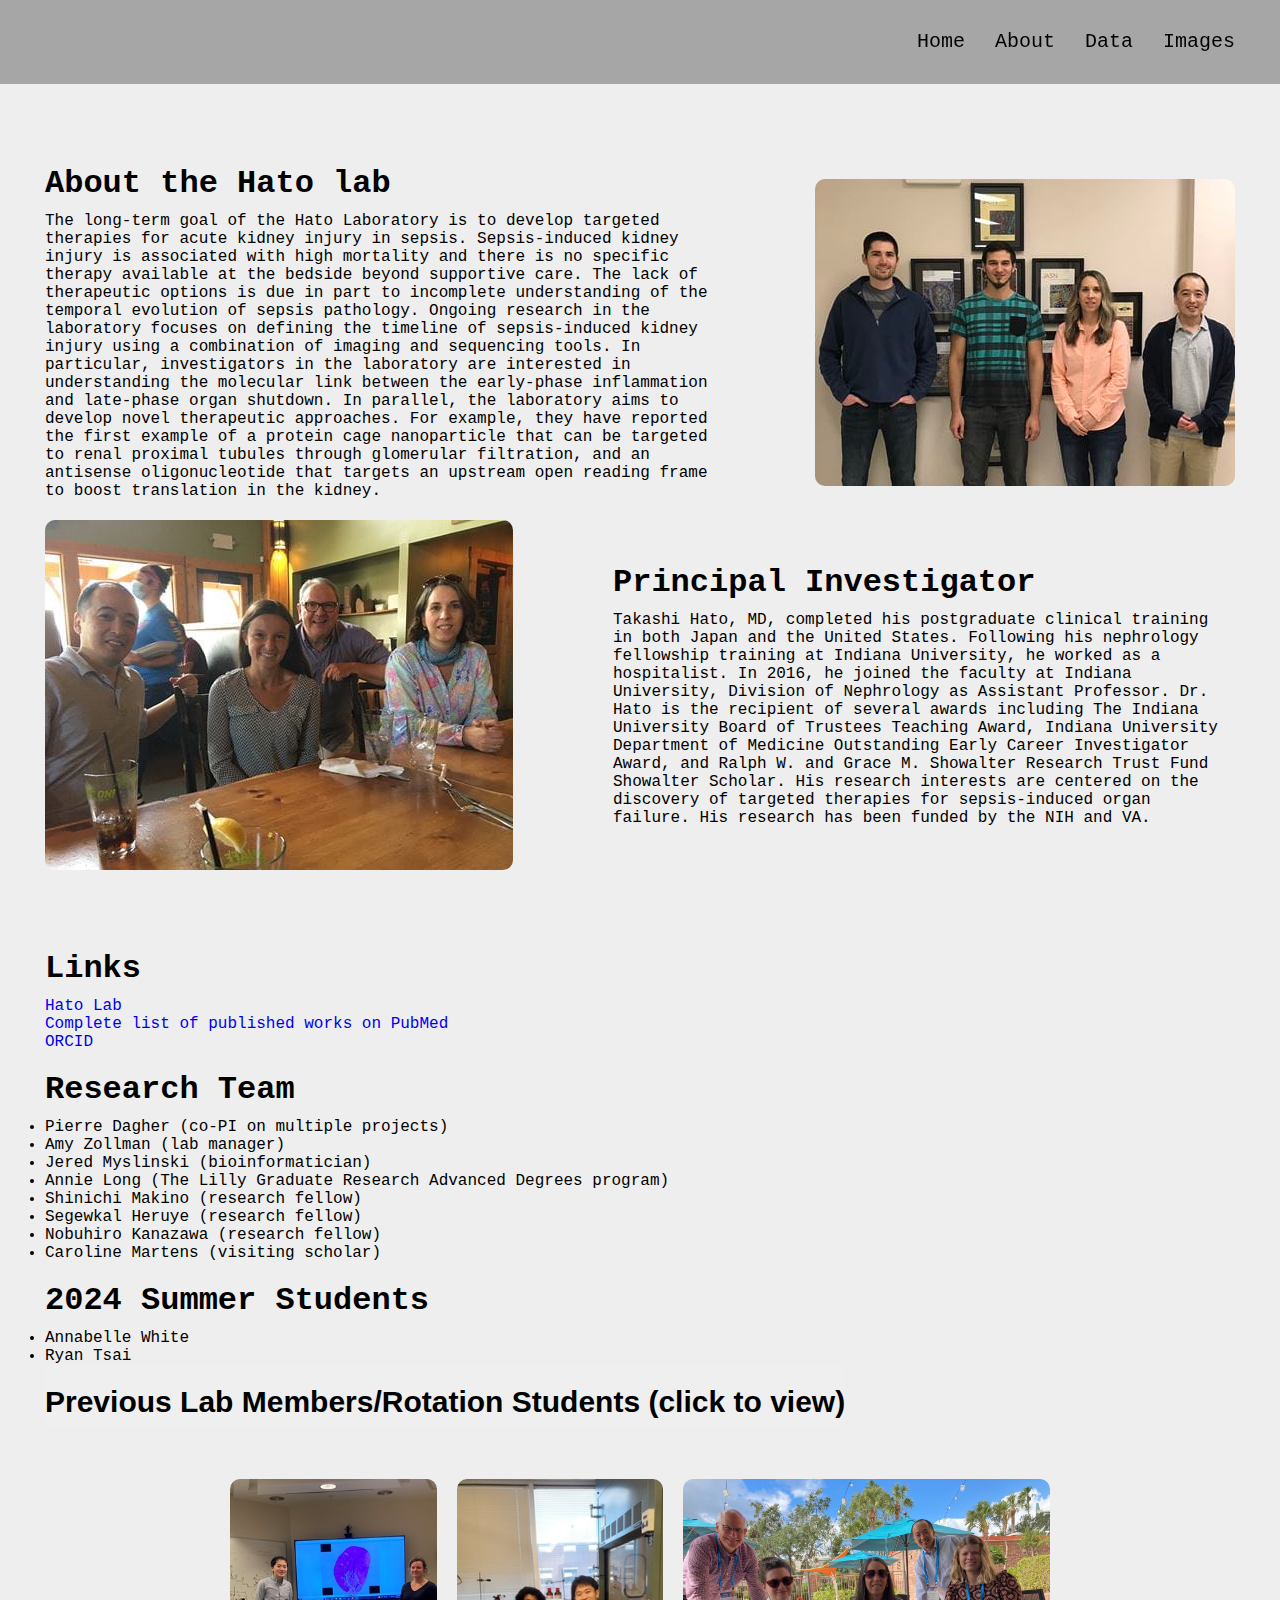
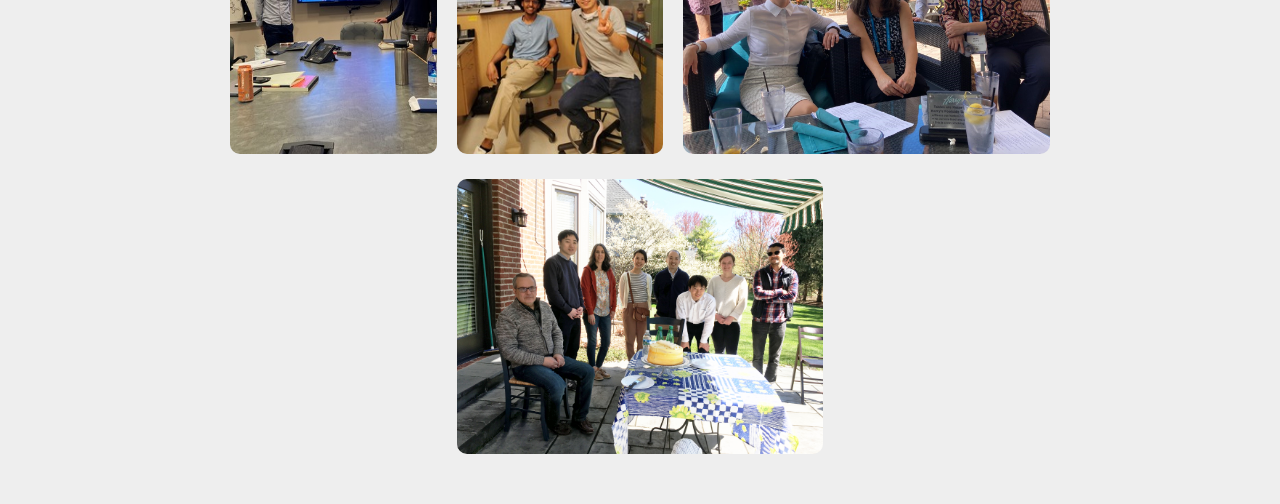
<file: about.html>
<!DOCTYPE html>
<html lang="en">
<head>
    <meta charset="UTF-8">
    <meta name="viewport" content="width=device-width, initial-scale=1.0">
    <title>About Hato Lab</title>
    <link rel="stylesheet" href="about.css">
    <link rel="stylesheet" href="navbar_styles.css">
</head>
<body>
    <nav>
        <ul>
          <a href="index.html">
            <li>Home</li>
          </a>
          <a href="about.html">
            <li>About</li>
          </a>
          <a href="data.html">
            <li>Data</li>
          </a>
          <a href="images.html">
            <li>Images</li>
          </a>
        </ul>
      </nav>
    <main>
        
        <section id="bio">
          <div class="description">
            <h1>About the Hato lab</h1>
            <p >The long-term goal of the Hato Laboratory is to develop targeted therapies for acute kidney injury in sepsis. Sepsis-induced kidney injury is associated with high mortality and there is no specific therapy available at the bedside beyond supportive care. The lack of therapeutic options is due in part to incomplete understanding of the temporal evolution of sepsis pathology. Ongoing research in the laboratory focuses on defining the timeline of sepsis-induced kidney injury using a combination of imaging and sequencing tools. In particular, investigators in the laboratory are interested in understanding the molecular link between the early-phase inflammation and late-phase organ shutdown. In parallel, the laboratory aims to develop novel therapeutic approaches. For example, they have reported the first example of a protein cage nanoparticle that can be targeted to renal proximal tubules through glomerular filtration, and an antisense oligonucleotide that targets an upstream open reading frame to boost translation in the kidney.</p>
          </div>
            <img src="./images/hato_lab.jpg" alt="Hato's team">
        </section>
        <section id="PI">
         
            <img src="./images/hato_team.JPG" alt="Takashi Hato, MD">
            <div class="description">
              <h1>Principal Investigator</h1>
              <p >
                Takashi Hato, MD, completed his postgraduate clinical training in both Japan and the United States. Following his nephrology fellowship training at Indiana University, he worked as a hospitalist. In 2016, he joined the faculty at Indiana University, Division of Nephrology as Assistant Professor. Dr. Hato is the recipient of several awards including The Indiana University Board of Trustees Teaching Award, Indiana University Department of Medicine Outstanding Early Career Investigator Award, and Ralph W. and Grace M. Showalter Research Trust Fund Showalter Scholar. His research interests are centered on the discovery of targeted therapies for sepsis-induced organ failure. His research has been funded by the NIH and VA.
               </p> </div>
        </section>
        <section id="links">
         
          <h1>Links</h1>
          <p><a href="https://github.com/hato-lab">Hato Lab</a></p>
          <p><a href="https://www.ncbi.nlm.nih.gov/myncbi/1bAUDew_-nZk7/bibliography/public/">Complete list of published works on PubMed</a></p>
          <p><a href="https://orcid.org/0000-0002-0446-6575">ORCID</a></p>
        </section>
        <section id="team">
         
          <h1>Research Team</h1>
          <ul>
            <li>Pierre Dagher (co-PI on multiple projects)</li>
            <li>Amy Zollman (lab manager)</li>
            <li>Jered Myslinski (bioinformatician)</li>
            <li>Annie Long (The Lilly Graduate Research Advanced Degrees program)</li>
            <li>Shinichi Makino (research fellow)</li>
            <li>Segewkal Heruye (research fellow)</li>
            <li>Nobuhiro Kanazawa (research fellow)</li>
            <li>Caroline Martens (visiting scholar)</li>
          </ul>
          <h1>2024 Summer Students</h1>
          <ul>
            <li>Annabelle White</li>
            <li>Ryan Tsai</li>
          </ul>
        <button type="button" class="collapsible"><h1>Previous Lab Members/Rotation Students (click to view)</h1></button>
        <div class="content">
          <ul>
            <li>Arvin Halim (PhD candidate at IU)</li>
        <li>Ashley Kidwell (MD/PhD candidate at Texas A&M)</li>
        <li>Bernard Maier (Assistant research professor at IU Hematology/Oncology)</li>
        <li>Danielle Janosevic (Assistant professor at IU Nephrology)</li>
        <li>David Rodriguez (graduate student at IU)</li>
        <li>Franziska Blender (University of Potsdam)</li>
        <li>Kevin Ni (Internal medicine resident at University of Colorado)</li>
        <li>Madelyn Chadwick (Purdue University)</li>
        <li>S. Louise Pay (writer/editor)</li>
        <li>Shiv Pratap Singh Yadav</li>
        <li>Thomas McCarthy (industry)</li>
        <li>Zain Siddiqui (Indiana University)</li>
          </ul>
        </div>

        
        </section>
        <section id="images">
             <div class="image-wrapper"><img src="./images/MRSA.jpg" class = "vertical" alt="caroline stands in front of kidney tissue images"></div>
           <div class="image-wrapper"><img src="./images/hato_team_peace_sign.jpg" class = "vertical" alt=""></div>
            <div class="image-wrapper"><img src="./images/hato_team_outside.jpg"  class = "horizontal" alt=""></div>
            <div class="image-wrapper"><img src="./images/hato_team_celebrate.jpg" class = "horizontal" alt=""></div>
        </section> 
          
          </main>
</body>

<script>
  var coll = document.getElementsByClassName("collapsible");
var i;

for (i = 0; i < coll.length; i++) {
  coll[i].addEventListener("click", function() {
    this.classList.toggle("active");
    var content = this.nextElementSibling;
    if (content.style.display === "block") {
      content.style.display = "none";
    } else {
      content.style.display = "block";
    }
  });
}
</script>



</html>
</file>
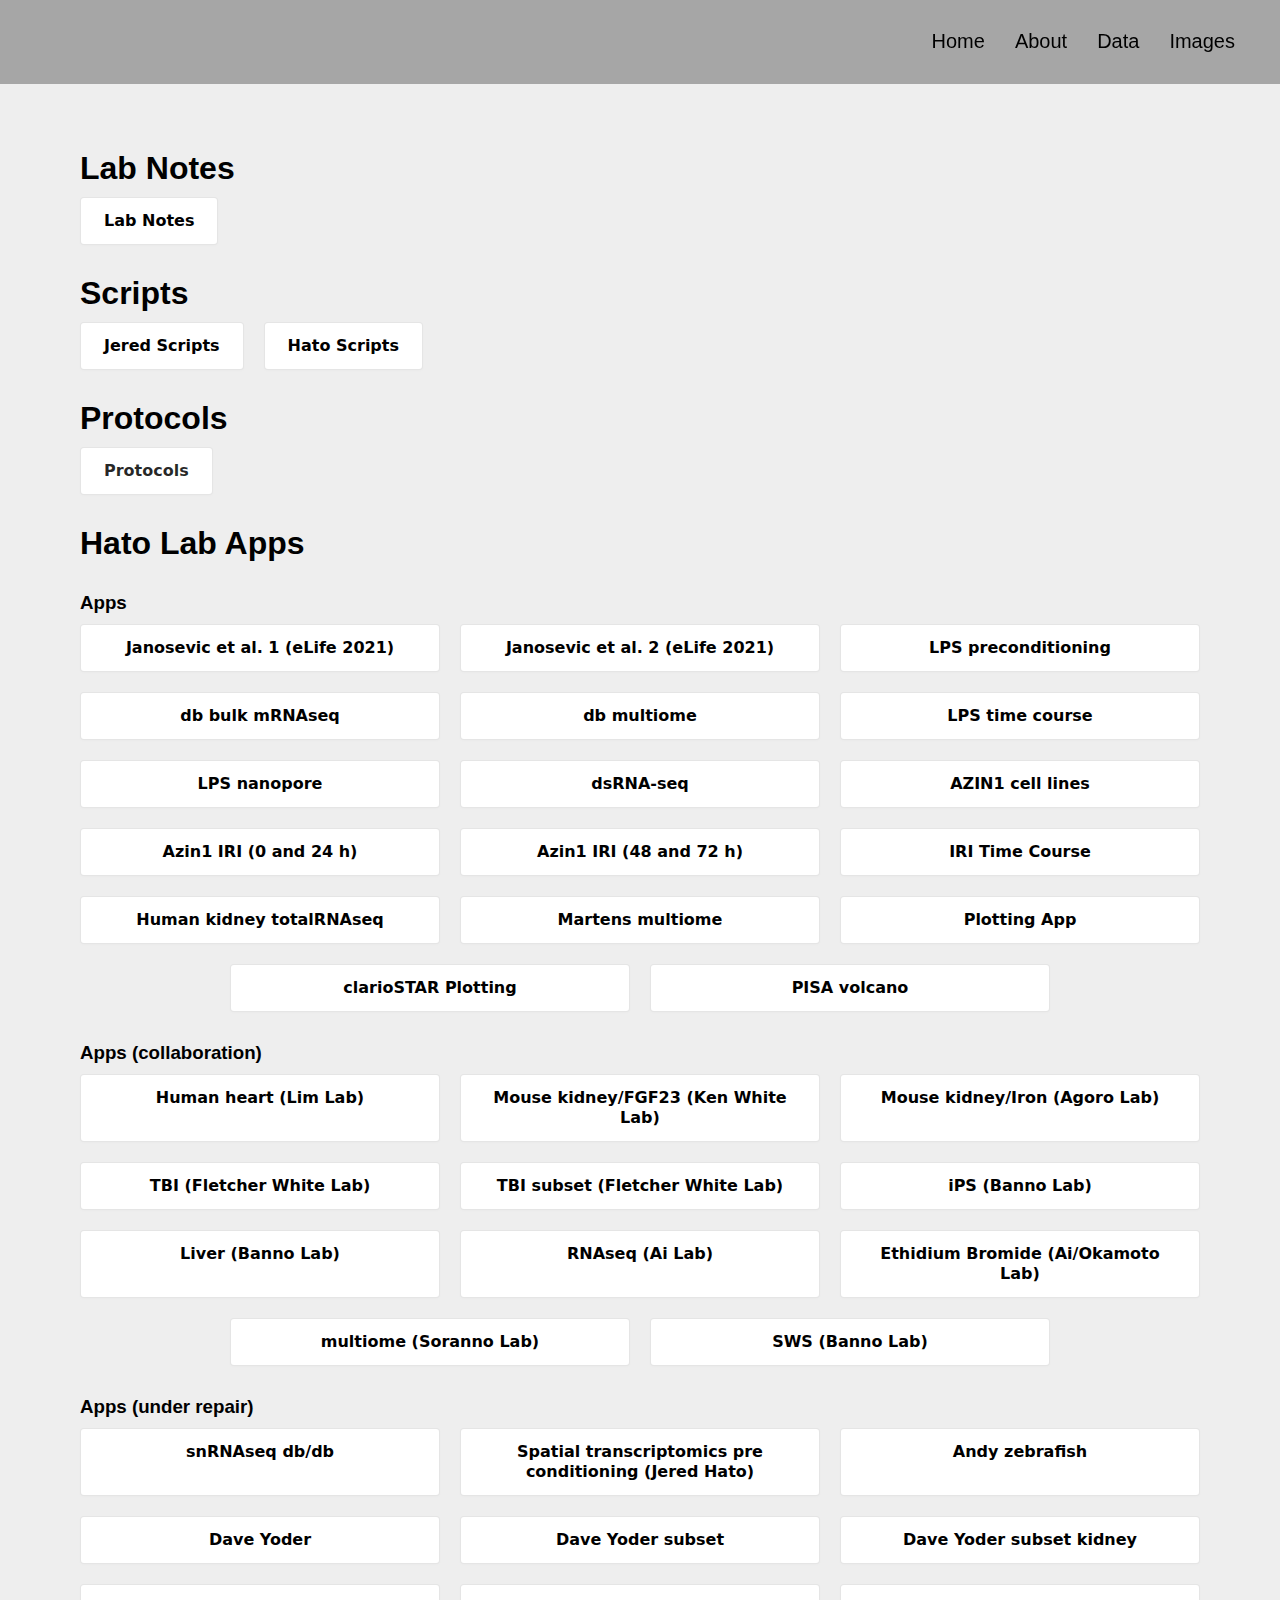
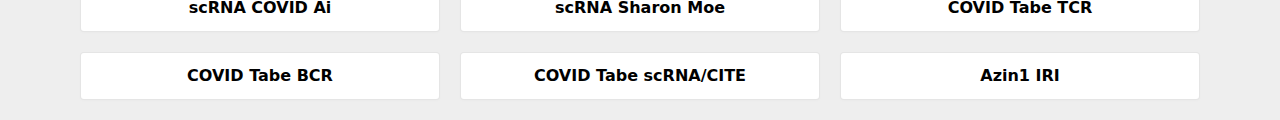
<file: data.html>
<!DOCTYPE html>
<html lang="en">
<head>
    <meta charset="UTF-8">
    <meta name="viewport" content="width=device-width, initial-scale=1.0">
    <title>Hato Lab Data</title>
    <link rel="stylesheet" href="data_styles.css">
    <link rel="stylesheet" href="navbar_styles.css">
</head>
<body>
    <nav>
        <ul>
          <a href="index.html">
            <li>Home</li>
          </a>
          <a href="about.html">
            <li>About</li>
          </a>
          <a href="data.html">
            <li>Data</li>
          </a>
          <a href="images.html">
            <li>Images</li>
          </a>
        </ul>
      </nav>
    <main>
        <!-- Hato Lab Notes Section -->
        <h1>Lab Notes</h1>
        <ul id="labNotes">
          <li><a href="https://docs.google.com/document/d/1aBVnSMFC8ZFI4STuHvTEwXi6cjPYAXJOcDKFx4AnRl8/edit?usp=drive_link">Lab Notes</a></li>
        </ul>
        <!-- Hato Lab Script Lists Section -->
        <h1>Scripts</h1>
        <ul id="labScripts">
          <li><a href="jeredscripts.html">Jered Scripts</a></li>
          <li><a href="hatoscripts.html">Hato Scripts</a></li>
        </ul>
        <!-- Hato Lab Protocols Section -->
        <h1>Protocols</h1>
        <a href="protocols.html" id="protocolsLink">Protocols</a>
        <script src="protocols.js"></script>
        <!-- Hato Lab Apps Section -->
        <h1>Hato Lab Apps</h1>
        <!-- <ul id="appList"></ul> -->
        <!-- <script src="script.js"></script> -->
        <h3>Apps</h3>
          <ul id="appList">
            
            <li><a href="https://connect.posit.iu.edu/328/">Janosevic et al. 1 (eLife 2021)</a></li>
            <li><a href="https://connect.rstudio.iu.edu/content/19/">Janosevic et al. 2 (eLife 2021)</a></li>  
            <li><a href="https://connect.posit.iu.edu/417">LPS preconditioning</a></li>
            <li><a href="https://connect.posit.iu.edu/content/26047561-1f73-4c6b-9cd4-2e0a42c0396f">db bulk mRNAseq</a></li>
            <li><a href="https://connect.posit.iu.edu/412/"> db multiome</a></li>
            <li><a href="https://connect.posit.iu.edu/content/ac17d8e0-70f4-4df7-8d2f-d2128e72bca8/">LPS time course</a></li>
            <li><a href="https://www.hgc.jp/~zengchao/hatolab/jb2/">LPS nanopore</a></li>
            <li><a href="https://connect.posit.iu.edu/view_GY/">dsRNA-seq</a></li>
            <li><a href="https://connect.posit.iu.edu/azin1/">AZIN1 cell lines</a></li>
            <li><a href="https://connect.posit.iu.edu/azin1_mouse_kidney/">Azin1 IRI (0 and 24 h)</a></li>
            <li><a href="https://connect.posit.iu.edu/IRI_timecourse_Azin1/">Azin1 IRI (48 and 72 h)</a></li>
            <li><a href="https://connect.posit.iu.edu/IRI_timecourse_WT">IRI Time Course</a></li>
            <li><a href="https://connect.posit.iu.edu/bulk_kidney_bx/">Human kidney totalRNAseq</a></li>
            <li><a href="https://connect.posit.iu.edu/473/">Martens multiome</a></li>
            <li><a href="https://connect.posit.iu.edu/580/">Plotting App</a></li>
            <li><a href="https://connect.posit.iu.edu/589/">clarioSTAR Plotting</a></li>
            <li><a href="https://connect.posit.iu.edu/PISA/">PISA volcano</a></li>
          </ul>

          <h3>Apps (collaboration)</h3>
          <ul id="appList">
            <li><a href="https://connect.rstudio.iu.edu/content/70/">Human heart (Lim Lab)</a></li>
            <li><a href="https://connect.posit.iu.edu/112/">Mouse kidney/FGF23 (Ken White Lab)</a></li>
            <li><a href="https://connect.posit.iu.edu/iron_kidney/">Mouse kidney/Iron (Agoro Lab)</a></li>
            <li><a href="https://connect.rstudio.iu.edu/content/98302958-b490-49b6-89f2-16d71eca8d11">TBI (Fletcher White Lab)</a></li>
            <li><a href="https://connect.posit.iu.edu/TBI2023/">TBI subset (Fletcher White Lab)</a></li>
            <li><a href="https://connect.rstudio.iu.edu/connect/#/apps/184/">iPS (Banno Lab)</a></li>
            <li><a href="https://connect.rstudio.iu.edu/298/">Liver (Banno Lab)</a></li>
            <li><a href="https://connect.rstudio.iu.edu/content/765a23bb-c26e-480a-882e-8b81d905ecea">RNAseq (Ai Lab)</a></li>
            <li><a href="https://connect.posit.iu.edu/etbr/">Ethidium Bromide (Ai/Okamoto Lab)</a></li>
            <li><a href="https://connect.posit.iu.edu/483/">multiome (Soranno Lab)</a></li>
            <li><a href="https://connect.rstudio.iu.edu/sws/">SWS (Banno Lab)</a></li>
          </ul>
        
          <h3>Apps (under repair)</h3>
          <ul id="appList">
            <li><a href="https://connect.rstudio.iu.edu/content/21/">snRNAseq db/db</a></li>
            <li><a href="https://connect.rstudio.iu.edu/connect/#/apps/128/">Spatial transcriptomics pre conditioning (Jered Hato)</a></li>
            <li><a href="https://connect.rstudio.iu.edu/connect/#/apps/90">Andy zebrafish</a></li>
            <li><a href="https://connect.rstudio.iu.edu/connect/#/apps/88/">Dave Yoder</a></li>
            <li><a href="https://connect.rstudio.iu.edu/connect/#/apps/91/">Dave Yoder subset</a></li>
            <li><a href="https://connect.rstudio.iu.edu/connect/#/apps/107/">Dave Yoder subset kidney</a></li>
            <li><a href="https://connect.rstudio.iu.edu/connect/#/apps/125/">scRNA COVID Ai</a></li>
            <li><a href="https://connect.rstudio.iu.edu/connect/#/apps/127/">scRNA Sharon Moe</a></li>
            <li><a href="https://connect.rstudio.iu.edu/connect/#/apps/133/">COVID Tabe TCR</a></li>
            <li><a href="https://connect.rstudio.iu.edu/connect/#/apps/134/">COVID Tabe BCR</a></li>
            <li><a href="https://connect.rstudio.iu.edu/connect/#/apps/139/">COVID Tabe scRNA/CITE</a></li>
            <li><a href="https://connect.posit.iu.edu/Azin1_IRI/">Azin1 IRI</a></li>
          </ul>




        <!-- <script src="./scroll-animation.js"></script> -->
    </main>
    
</body>



</html>
</file>
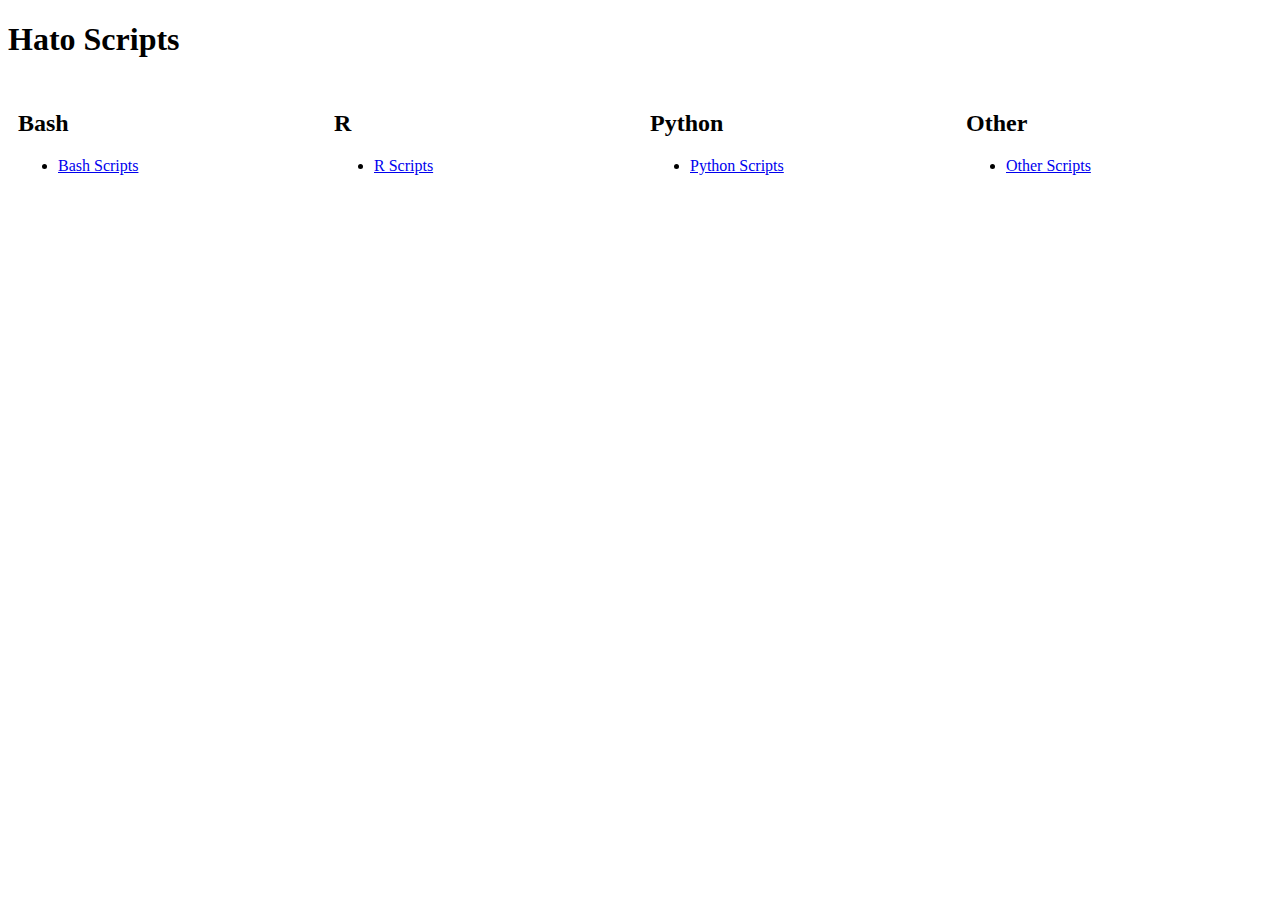
<file: hatoscripts.html>
<!DOCTYPE html>
<html>
<head>
  <title>Hato Scripts</title>
  <style>
    .column {
      float: left;
      width: 25%;
      padding: 10px;
      box-sizing: border-box;
    }
    .row::after {
      content: "";
      clear: both;
      display: table;
    }
  </style>
</head>
<body>
  <h1>Hato Scripts</h1>
  <div class="row">
    <div id="bashColumn" class="column">
      <h2>Bash</h2>
      <ul></ul>
    </div>
    <div id="rColumn" class="column">
      <h2>R</h2>
      <ul></ul>
    </div>
    <div id="pythonColumn" class="column">
      <h2>Python</h2>
      <ul></ul>
    </div>
    <div id="otherColumn" class="column">
      <h2>Other</h2>
      <ul></ul>
    </div>
  </div>

  <script src="hatoscripts.js"></script>
</body>
</html>
</file>
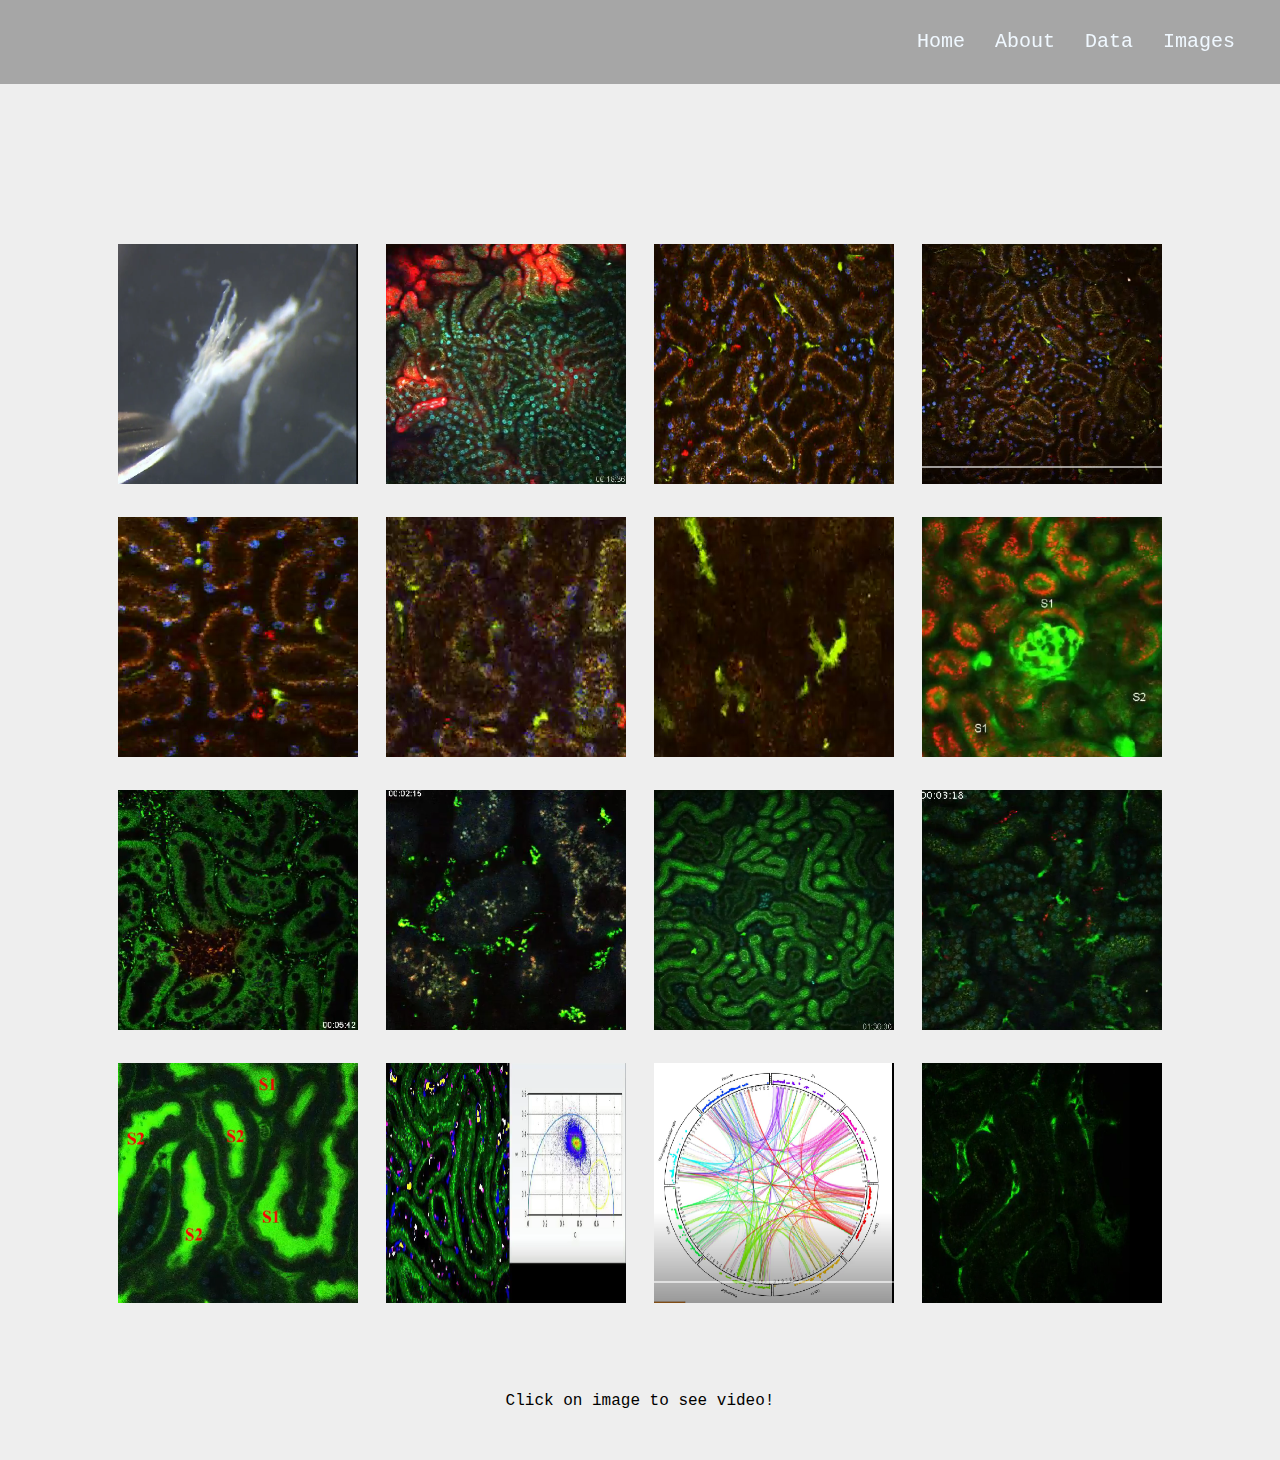
<file: images.html>
<!DOCTYPE html>
<html lang="en">
<head>
    <meta charset="UTF-8">
    <meta name="viewport" content="width=device-width, initial-scale=1.0">
    <title>Document</title>
    <link rel="stylesheet" href="style.css">
    <link rel="stylesheet" href="navbar_styles.css">
    <link rel="stylesheet" href="images_page_styles.css">
</head>
<body>
    <nav>
        <ul>
          <a href="index.html">
            <li>Home</li>
          </a>
          <a href="about.html">
            <li>About</li>
          </a>
          <a href="data.html">
            <li>Data</li>
          </a>
          <a href="images.html">
            <li>Images</li>
          </a>
        </ul>
      </nav>
      <section id="videos">
        <a href="https://drive.google.com/file/d/1TqJmuBboRjxN3HhScVWknuZMllwzKDiq/view?usp=sharing"><img src="./images/first_video.png" alt=""></a>
        <a href="https://drive.google.com/file/d/1aRqmyGIpnbFsCuRug5aYXaOHxGjHMG0o/view?usp=sharing"><img src="./images/second_video.png" alt=""></a>
        <a href="https://drive.google.com/file/d/16tO81LLHD_pJLI_C63Jhk1bf0p-r6nn4/view?usp=sharing"><img src="./images/third_video.png" alt=""></a>
        <a href="https://drive.google.com/file/d/1VtZv4sI_Si50T9VSIuxw5FYKjkeKo2aU/view?usp=sharing"><img src="./images/4th_video.png" alt=""></a>
        <a href="https://drive.google.com/file/d/1ls0ed2T2MJXU3d55Akx0zLkF3zSr-SyV/view?usp=sharing"><img src="./images/fifth_video.png" alt=""></a>
        <a href="https://drive.google.com/file/d/1PDjmTF4sDqs5FUFQLNtaZiZ6gjRuQPFo/view?usp=sharing"><img src="./images/sixth_video.png" alt=""></a>
        <a href="https://drive.google.com/file/d/1CWiquMvfAtEnWuq6cwmhZ74AJilkv_oI/view?usp=sharing"><img src="./images/seventh_video.png" alt=""></a>
        <a href="https://drive.google.com/file/d/1B-w1vLQgh2zedcZsi1GC9Ay2HL5hK638/view?usp=sharing"><img src="./images/eigth_video.png" alt=""></a>
        <a href="https://drive.google.com/file/d/1dgd7SqXWcGO2ajEivAE_AT9p7Ct2CyeV/view?usp=sharing"><img src="./images/ninth_video.png" alt=""></a>
        <a href="https://drive.google.com/file/d/1i6Qbkb-bfm0ieAbanDWYmzIvf0Bd88Xp/view?usp=sharing"><img src="./images/tenth_video.png" alt=""></a>
        <a href="https://drive.google.com/file/d/1YeyED4eoVwX8BjGMBp3dKw0B2FDTnj48/view?usp=sharing"><img src="./images/eleventh_video.png" alt=""></a>
        <a href="https://drive.google.com/file/d/1BT8Wwc01RsGv3p40rf7d2PvyS2mhhvd1/view?usp=sharing"><img src="./images/twelth_video.png" alt=""></a>
        <a href="https://drive.google.com/file/d/124YgVEJnq_IgEwesU9JayxaCkksDNVBt/view?usp=sharing"><img src="./images/thirteenth_video.png" alt=""></a>
        <a href="https://drive.google.com/file/d/1EiqKTgWBSKWHuvsfJ3O0esOeMC9Ujr4c/view?usp=sharing"><img src="./images/fourteenth_video.png" alt=""></a>
        <a href="https://drive.google.com/file/d/1TkttGVzwGD73SMWe7jQMcWRKNML9rqHe/view?usp=sharing"><img src="./images/fifteenth_video.png" alt=""></a>
        <a href="https://drive.google.com/file/d/1J2Q5HbcxNKT_mb8sK5_XOzYiUHg42wi8/view?usp=sharing"><img src="./images/sixteenth_video.png" alt=""></a>
      </section>
    <section id="description">Click on image to see video!</section>
</body>

</html>
</file>
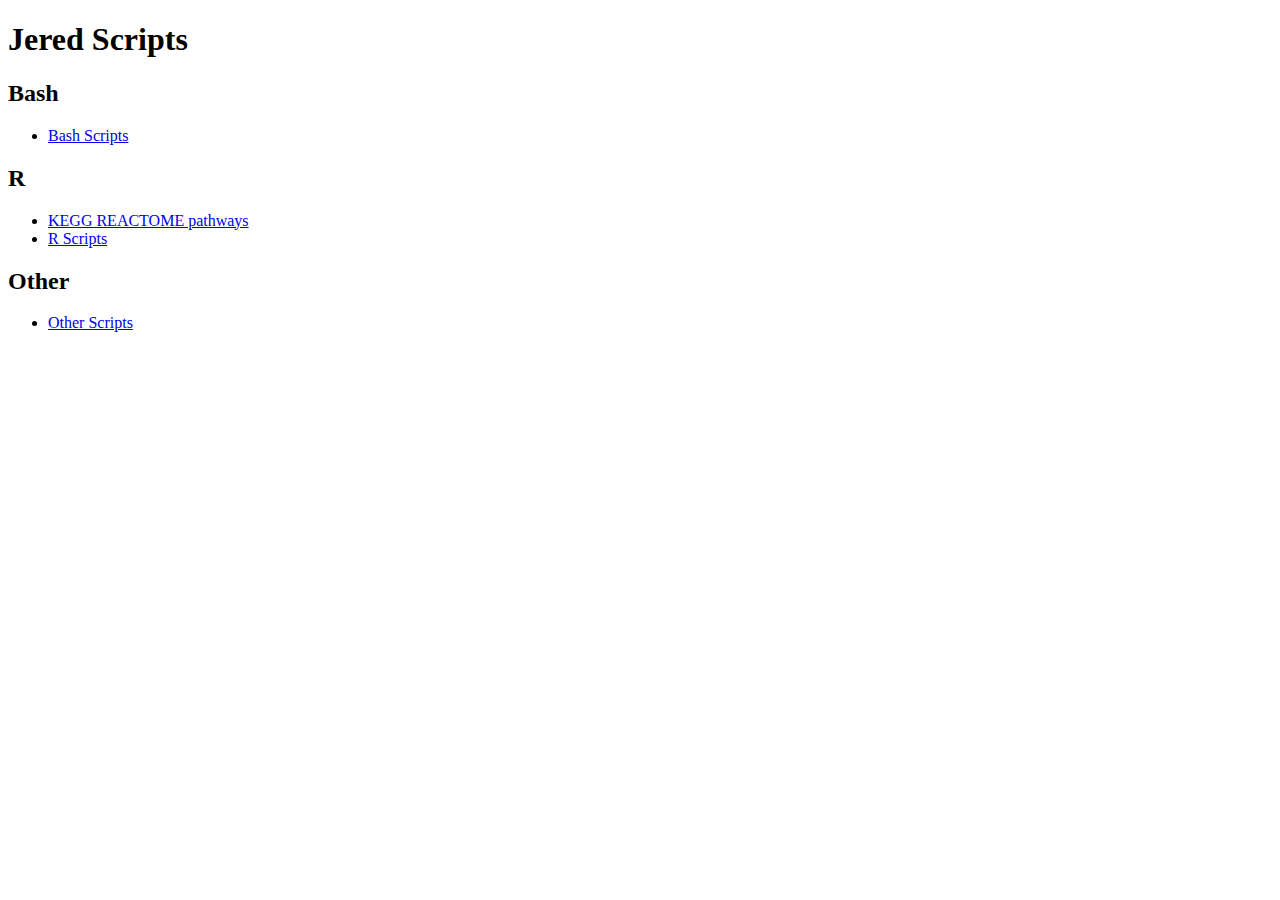
<file: JeredScripts.html>
<!DOCTYPE html>
<html>
<head>
  <title>Jered Scripts</title>
</head>
<body>
  <h1>Jered Scripts</h1>
  <div id="bashColumn"><h2>Bash</h2><ul></ul></div>
  <div id="rColumn"><h2>R</h2><ul></ul></div>
  <div id="otherColumn"><h2>Other</h2><ul></ul></div>

  <script src="jeredscripts.js"></script>
</body>
</html>
</file>
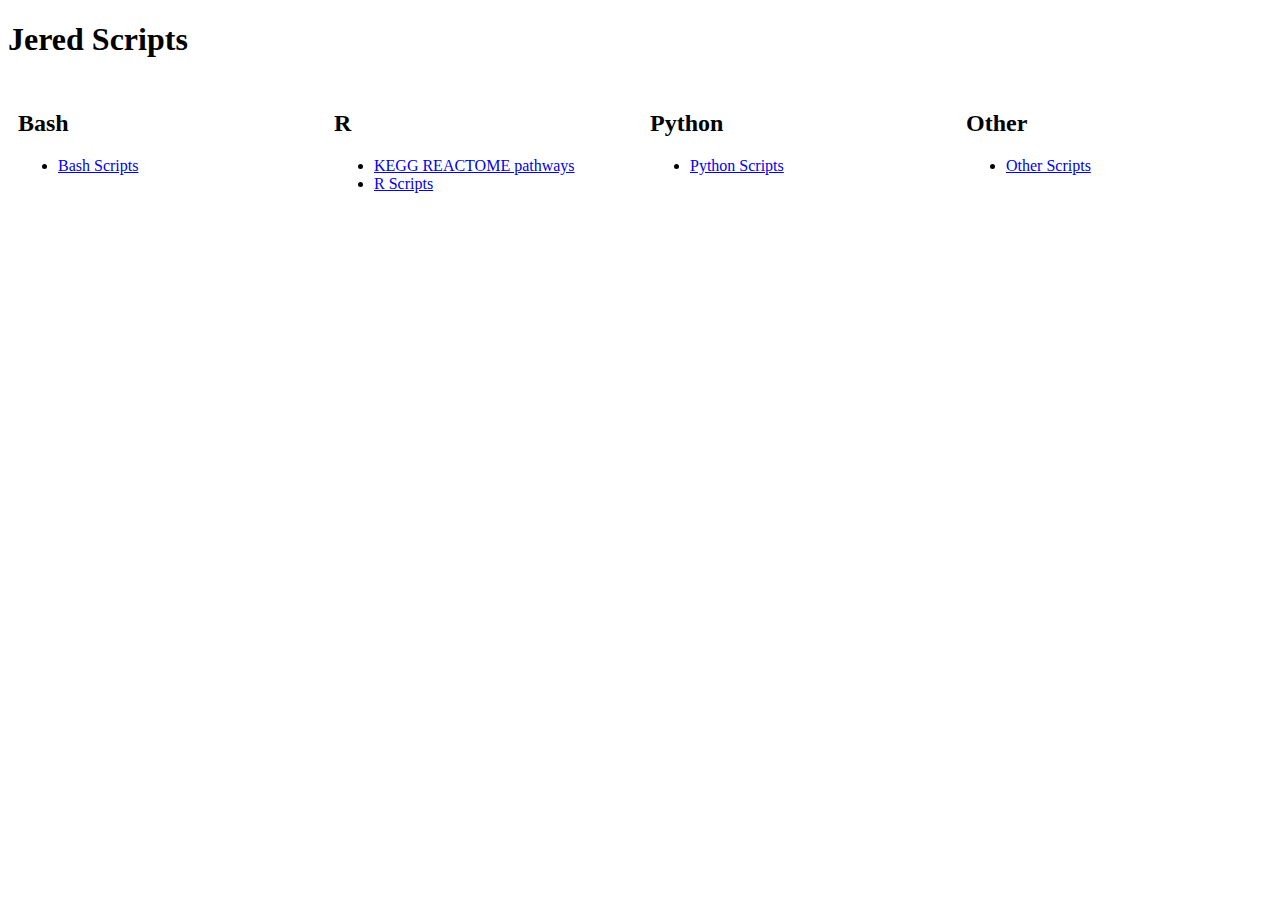
<file: jeredscripts.html>
<!DOCTYPE html>
<html>
<head>
  <title>Jered Scripts</title>
  <style>
    .column {
      float: left;
      width: 25%;
      padding: 10px;
      box-sizing: border-box;
    }
    .row::after {
      content: "";
      clear: both;
      display: table;
    }
  </style>
</head>
<body>
  <h1>Jered Scripts</h1>
  <div class="row">
    <div id="bashColumn" class="column">
      <h2>Bash</h2>
      <ul></ul>
    </div>
    <div id="rColumn" class="column">
      <h2>R</h2>
      <ul></ul>
    </div>
    <div id="pythonColumn" class="column">
      <h2>Python</h2>
      <ul></ul>
    </div>
    <div id="otherColumn" class="column">
      <h2>Other</h2>
      <ul></ul>
    </div>
  </div>

  <script src="jeredscripts.js"></script>
</body>
</html>
</file>
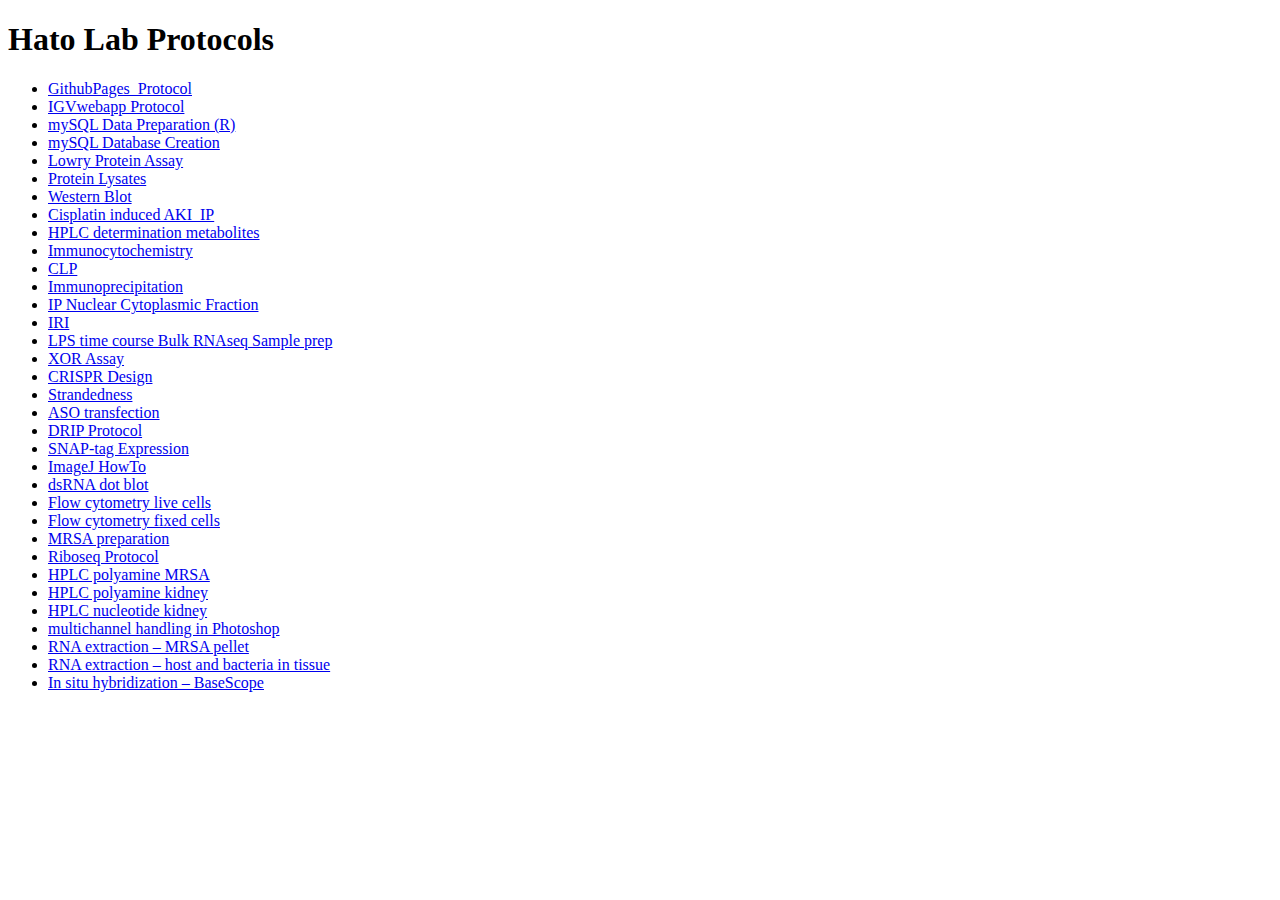
<file: protocols.html>
<!-- protocols.html -->
<!DOCTYPE html>
<html>
<head>
  <title>Lab Protocols</title>
</head>
<body>
  <h1>Hato Lab Protocols</h1>
  <ul id="protocolList"></ul>

  <script src="protocols.js"></script>
</body>
</html>
</file>
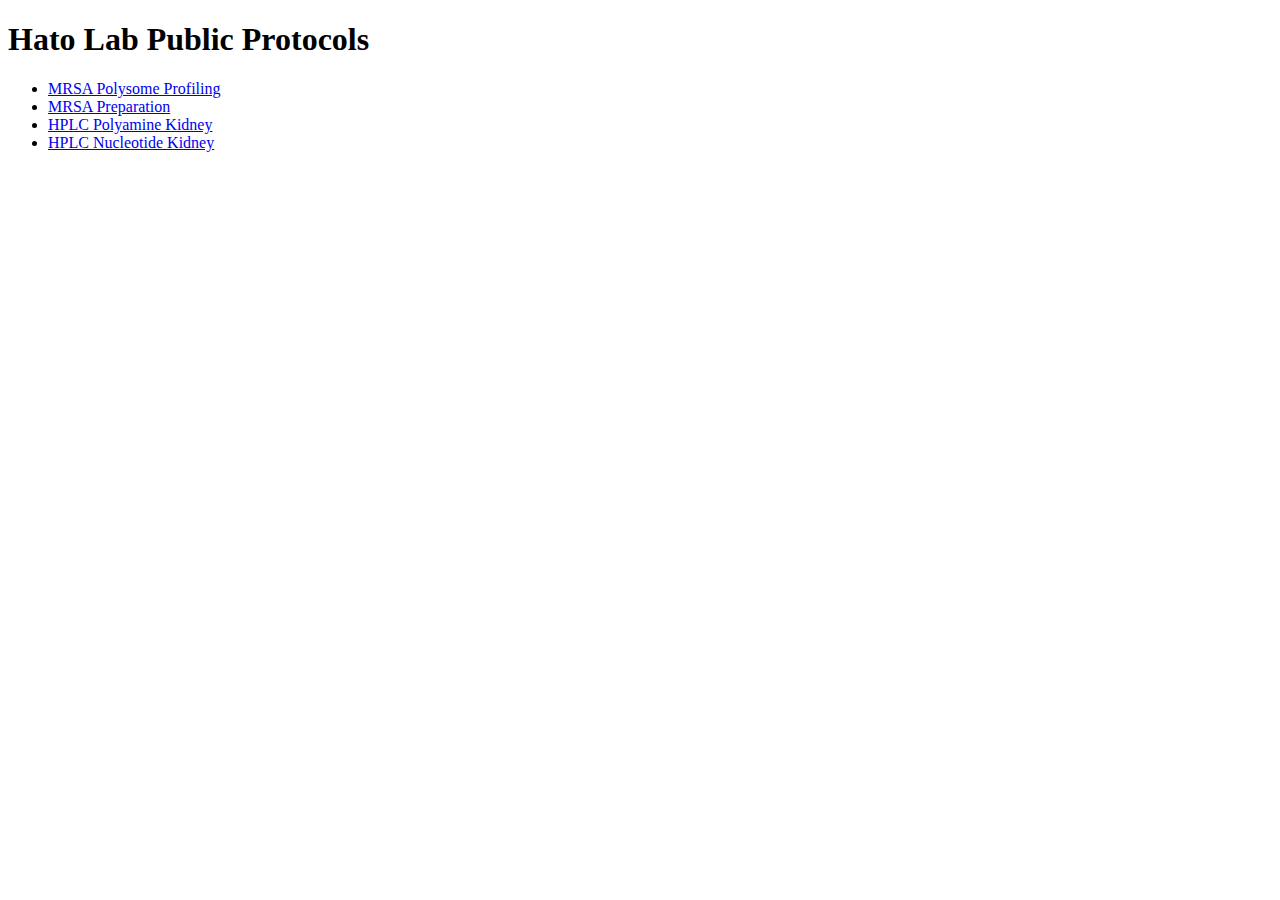
<file: public_protocols.html>
<!-- public_protocols.html -->
<!DOCTYPE html>
<html>
<head>
  <title>Public Lab Protocols</title>
</head>
<body>
  <h1>Hato Lab Public Protocols</h1>
  <ul id="protocolList"></ul>

  <script src="public_protocols.js"></script>
</body>
</html>
</file>
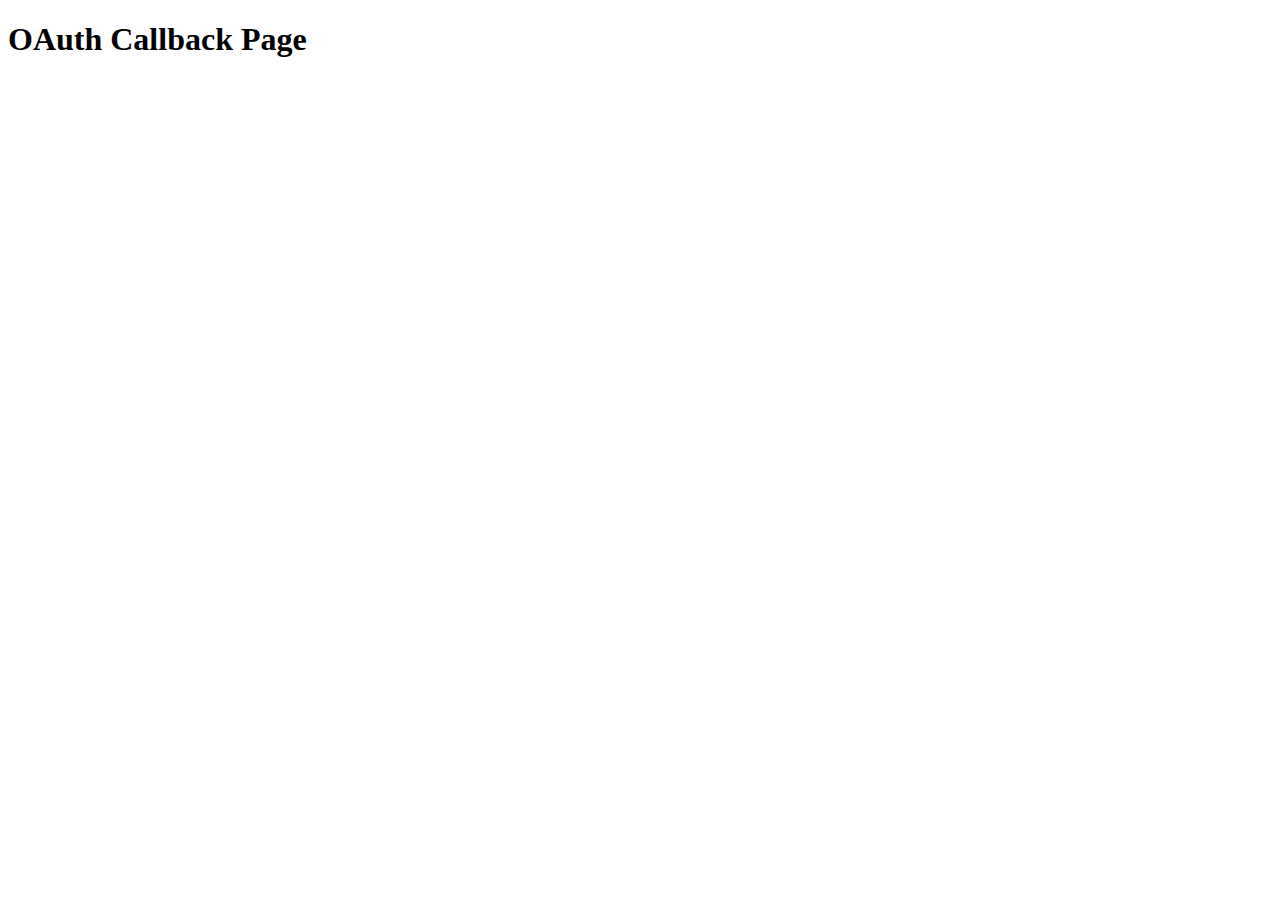
<file: IGVwebapp/oauth-callback.html>
<!DOCTYPE html>
<html lang="en">
<head>
    <meta charset="UTF-8">
    <meta http-equiv="X-UA-Compatible" content="IE=edge">
    <meta name="viewport" content="width=device-width, initial-scale=1.0">
    <title>OAuth Callback</title>
</head>
<body>
    <h1>OAuth Callback Page</h1>

    <script src="https://apis.google.com/js/client.js"></script>
    <script>
        // Parse the URL to get the authorization code
        const urlParams = new URLSearchParams(window.location.search);
        const authorizationCode = urlParams.get("code");

        // Initialize the Google API Client Library
        gapi.load("client", () => {
            gapi.client.init({
                clientId: "989066869121-f7rfjf4rc8c7fv06ktmh5mm5od5qbhp8.apps.googleusercontent.com", // Replace with your actual client ID
                scope: "https://www.googleapis.com/auth/drive.readonly", // Replace with your desired scope
            }).then(() => {
                // Use the authorization code to complete the OAuth flow
                return gapi.client.getToken({ code: authorizationCode });
            }).then((response) => {
                // Handle the response, e.g., store the access token for future requests
                const accessToken = response.result.access_token;
                // You can use the access token to access Google Drive files
                // For example, make API requests using the accessToken
            }).catch((error) => {
                console.error("Error handling OAuth response: ", error);
            });
        });
    </script>
</body>
</html>
</file>
<file: navbar_styles.css>
nav {
    color: white;
    background-color: rgba(0, 0, 0, 0.3);
    height: fit-content;
    padding-bottom:16px;
    position: fixed;
    width: 100%;
    display: flex;
    justify-content: end;
    z-index: 10;
    top:0;
}

nav ul {
    display: flex;
    flex-direction: row;
    justify-content: flex-end;
    padding-right: 30px;
    padding-top: 15px;
    
}
nav li{
    background-color: transparent;
    font-size:1.5rem;
    border:none;
    list-style: none;
    padding: 15px;
    border-radius: 8px;
    text-align: center;
    font-size: 20px;
    transition: transform 0.6s ease, background-color 0.3s ease;
}
nav li a{
    text-decoration: none;
    
}

nav li:hover {
    background-color: rgba(255, 255, 255, 0.5);
}

a:-webkit-any-link {
    text-decoration: none;
}

@media screen and (max-width: 600px) {
    nav{
        justify-content:center;
        flex-wrap:wrap;
        background-color: rgba(0, 0, 0, 0.3);
    }
    nav ul{
        justify-content: center;
        flex-wrap:wrap;
        padding-right:0;
    }
  }
</file>
<file: about.css>
/* CSS Reset */
* {
    margin: 0;
    padding: 0;
    box-sizing: border-box;
}

body{
    font-family: 'Courier New', Courier, monospace;
    background-color: #EEEEEE;
    animation: fadeInAnimation ease 1s;
    animation-iteration-count: 1;
    animation-fill-mode: forwards;
}
main{
    margin-top:100px;
    padding:45px;
}

nav li{
    color:black;
}

section{
    margin-top:20px;
}
section#PI, section#bio{
    display:flex;
    gap:100px;
    flex-wrap: wrap;
    justify-content: center;
    align-items: center;
}
section .description{
    flex:1 1 600px;
}
section img{
    flex:1 1 200px;
    border-radius:10px;
    max-width:90vw;
}

h1{
    margin-bottom:10px;
}

section#links{
    margin-top:80px;
}


@keyframes fadeInAnimation {
    0% {
        opacity: 0;
    }
    100% {
        opacity: 1;
    }
}


section#team h1{
    margin-top:20px;
}


section#images img{
    max-height:275px;
}
section#images{
    margin-top:50px;
    display:flex;
    flex-wrap:wrap;
    justify-content: center;
    gap:20px;
}


/* Style the button that is used to open and close the collapsible content */
.collapsible {
    cursor: pointer;
    /* padding: 18px; */
    border: none;
    text-align: left;
    outline: none;
    font-size: 15px;
    padding:none;
  }
  

  /* Style the collapsible content. Note: hidden by default */
  .content {
    display: none;
    overflow: hidden;
    background-color: #f1f1f1;
  }
</file>
<file: data_styles.css>
/* CSS Reset */
* {
    margin: 0;
    padding: 0;
    box-sizing: border-box;
}

/* Style the body */
body {
    /* padding: 20px 50px; */
    font-family: sans-serif;
    font-weight: 100;
    background-color: #EEEEEE;
    animation: fadeInAnimation ease 1s;
    animation-iteration-count: 1;
    animation-fill-mode: forwards;
    
}


/* add margin to headings */
h1,h3 {
    margin: 30px 0 10px; /* Combine margin-top and margin-bottom */
}



/* Style list tags */
ul#appList a, ul#labScripts a, ul#labNotes a {
    text-decoration: none;
    color: black;
    width:100%;
    height:100%;
    text-align: center;
}

/* Style applist and labscripts */
ul#appList, ul#labScripts, ul#labNotes {
    display: flex;
    gap: 20px;
}

/* Allow wrapping of flex items in 'appList' */
ul#appList {
    flex-wrap: wrap;
    justify-content: center;
}

/* Define flex properties for list items */
ul#appList li {
    flex: 1 1 300px;
    max-width: 400px;
}

/* Prevent wrapping of flex items in labscripts list */
ul#labScripts, ul#labNotes {
    flex-wrap: nowrap;
}





ul#appList li, ul#labScripts li, ul#labNotes li, #protocolsLink{
  align-items: center;
  background-color: #FFFFFF;
  border: 1px solid rgba(0, 0, 0, 0.1);
  border-radius: .25rem;
  box-shadow: rgba(0, 0, 0, 0.02) 0 1px 3px 0;
  box-sizing: border-box;
  color: rgba(0, 0, 0, 0.85);
  cursor: pointer;
  display: inline-flex;
  font-family: system-ui,-apple-system,system-ui,"Helvetica Neue",Helvetica,Arial,sans-serif;
  font-size: 16px;
  font-weight: 600;
  justify-content: center;
  line-height: 1.25;
  margin: 0;
  min-height: 3rem;
  padding: calc(.875rem - 1px) calc(1.5rem - 1px);
  position: relative;
  text-decoration: none;
  transition: all 250ms;
  user-select: none;
  -webkit-user-select: none;
  touch-action: manipulation;
  vertical-align: baseline;
  width: auto;
}

nav li{
    color:black;
}


main li:hover,
main li:focus {
  border-color: rgba(0, 0, 0, 0.15);
  box-shadow: rgba(0, 0, 0, 0.1) 0 4px 12px;
  color: rgba(0, 0, 0, 0.65);
}

main li:hover {
  transform: translateY(-1px);
}

main li:active {
  background-color: #F0F0F1;
  border-color: rgba(0, 0, 0, 0.15);
  box-shadow: rgba(0, 0, 0, 0.06) 0 2px 4px;
  color: rgba(0, 0, 0, 0.65);
  transform: translateY(0);
}


main{
    margin-top:100px;
    padding:20px 80px;
}

@keyframes fadeInAnimation {
    0% {
        opacity: 0;
    }
    100% {
        opacity: 1;
    }
}
</file>
<file: style.css>
/* CSS Reset */
* {
    margin: 0;
    padding: 0;
    box-sizing: border-box;
}






body{
    font-family: 'Courier New', Courier, monospace;
}


video{
    width:100vw;
    height:100vh;
    object-fit:cover;
}

.video-header {
    position: relative;
    width: 100%;
    height: 100vh;
    overflow: hidden;
    color: white;
    text-align: center;
}

.video-header video {
    position: absolute;
    top: 50%;
    left: 50%;
    min-width: 100%;
    min-height: 100%;
    width: auto;
    height: auto;
    z-index: -1;
    transform: translate(-50%, -50%);
    background-size: cover;
    transition: 1s opacity;
}

.video-header .overlay {
    position: absolute;
    top: 0;
    left: 0;
    height: 100%;
    width: 100%;
    background: rgba(0, 0, 0, 0.3); 
    z-index: 1;
}

.header-content {
    position: absolute;
    left:50px;
    bottom:50px;
    z-index: 2;
    padding: 20px;

    animation: fadeInAnimation ease 3s;
    animation-iteration-count: 1;
    animation-fill-mode: forwards;
}

.header-content h1 {
    font-size: 3em;
    margin: 0;
}

.header-content p {
    font-size: 1.5em;
    margin: 10px 0 0;
}


nav li{
    color:aliceblue;
}


@keyframes fadeInAnimation {
    0% {
        opacity: 0;
    }
    100% {
        opacity: 1;
    }
}


.credits{
    position:absolute;
    color:white;
    bottom:20px;
    right:20px;
    font-size:10px;
    z-index:10;
}






@media screen and (max-width: 1000px) {
    .header-content{
        left:50%;
        transform:translate(-50%,0);
        width:100vw;
    }
    .credits{
        left:50%;
        transform:translate(-50%,0);
        text-align: center;
        width:80vw;
        max-width:400px;
    }
  }
</file>
<file: images_page_styles.css>
/* CSS Reset */
* {
    margin: 0;
    padding: 0;
    box-sizing: border-box;
}

body{
    background-color:#EEEEEE;;
}

section#videos{
    margin-top:160px;
    padding:70px;
    display:flex;
    justify-content: center;
    flex-wrap:wrap;
}

#videos a{
    margin:14px;
}


#videos img{
    width: 15em;
    height:15em;
}

#videos img:hover{
    transform: translateY(-1px);
    transform: scale(1.01);
}


section#description{
    display:flex;
    justify-content: center;
   margin-bottom:50px;
}
</file>
